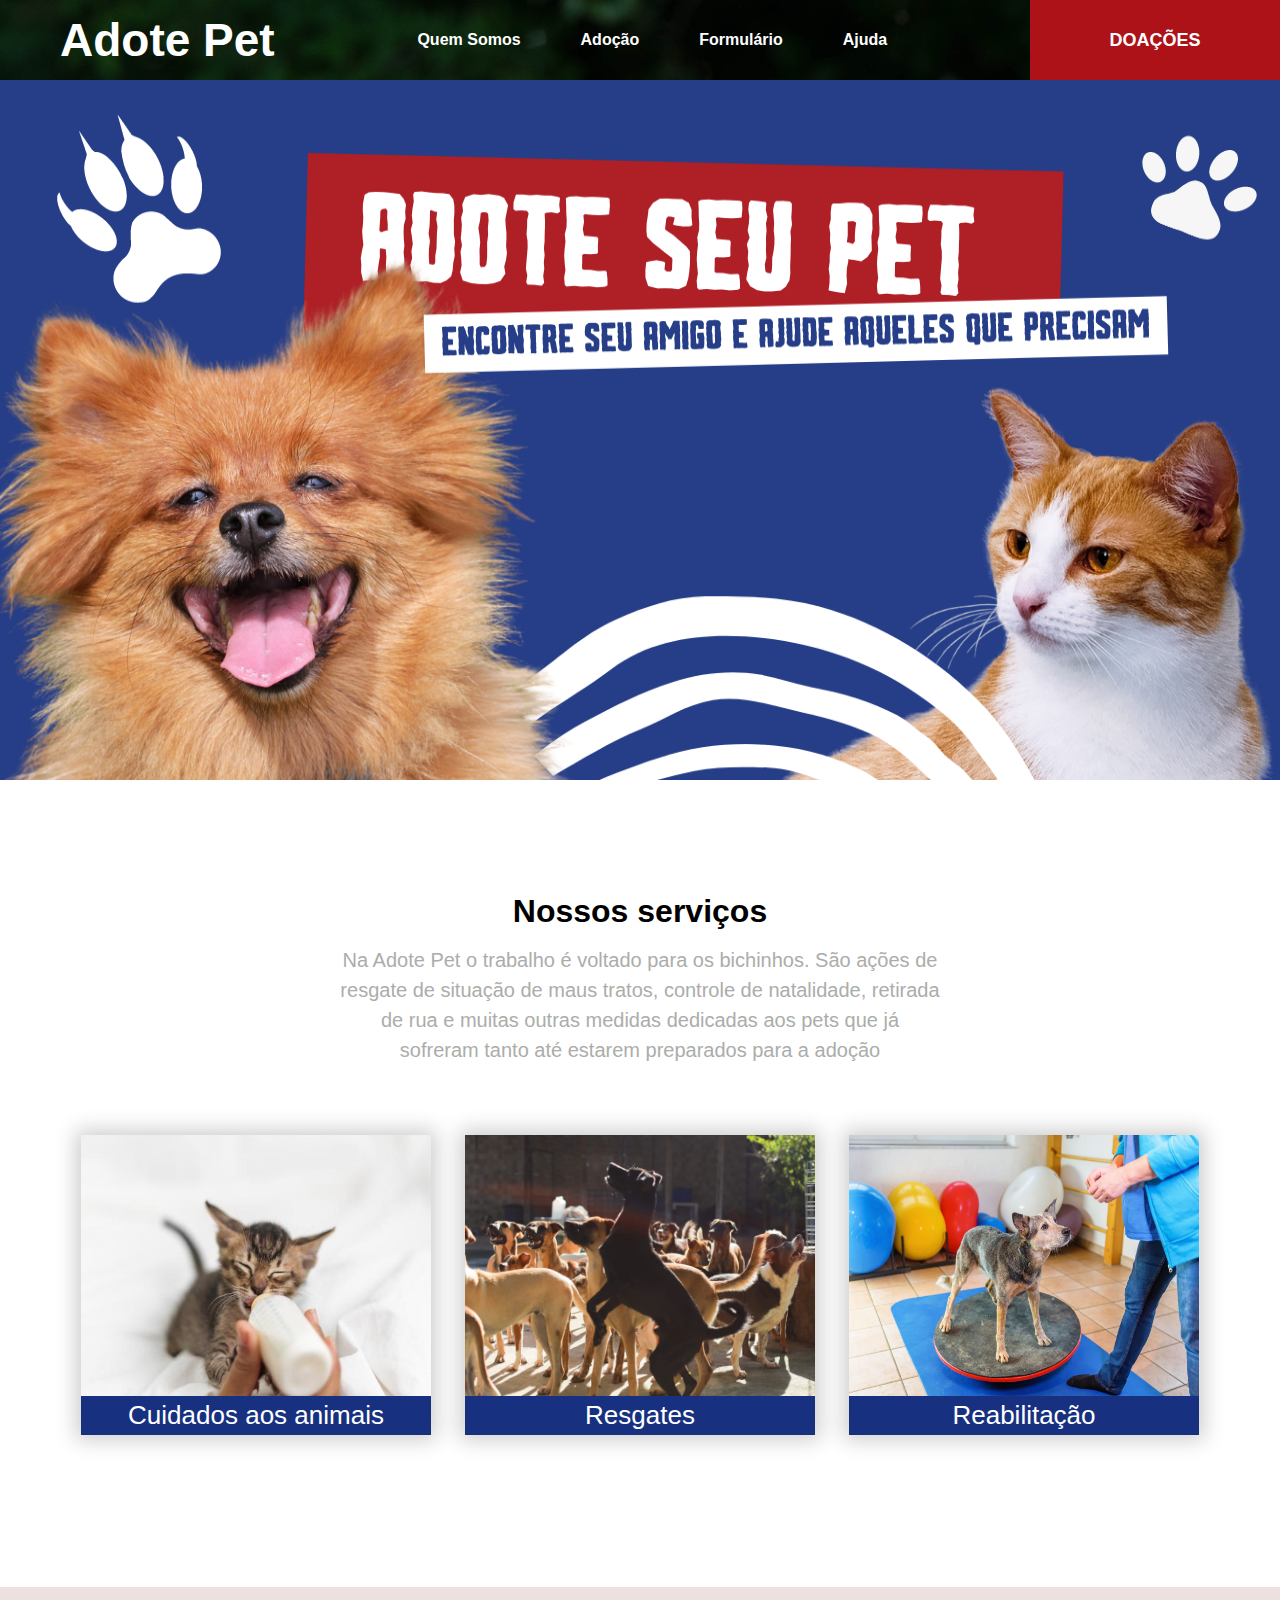
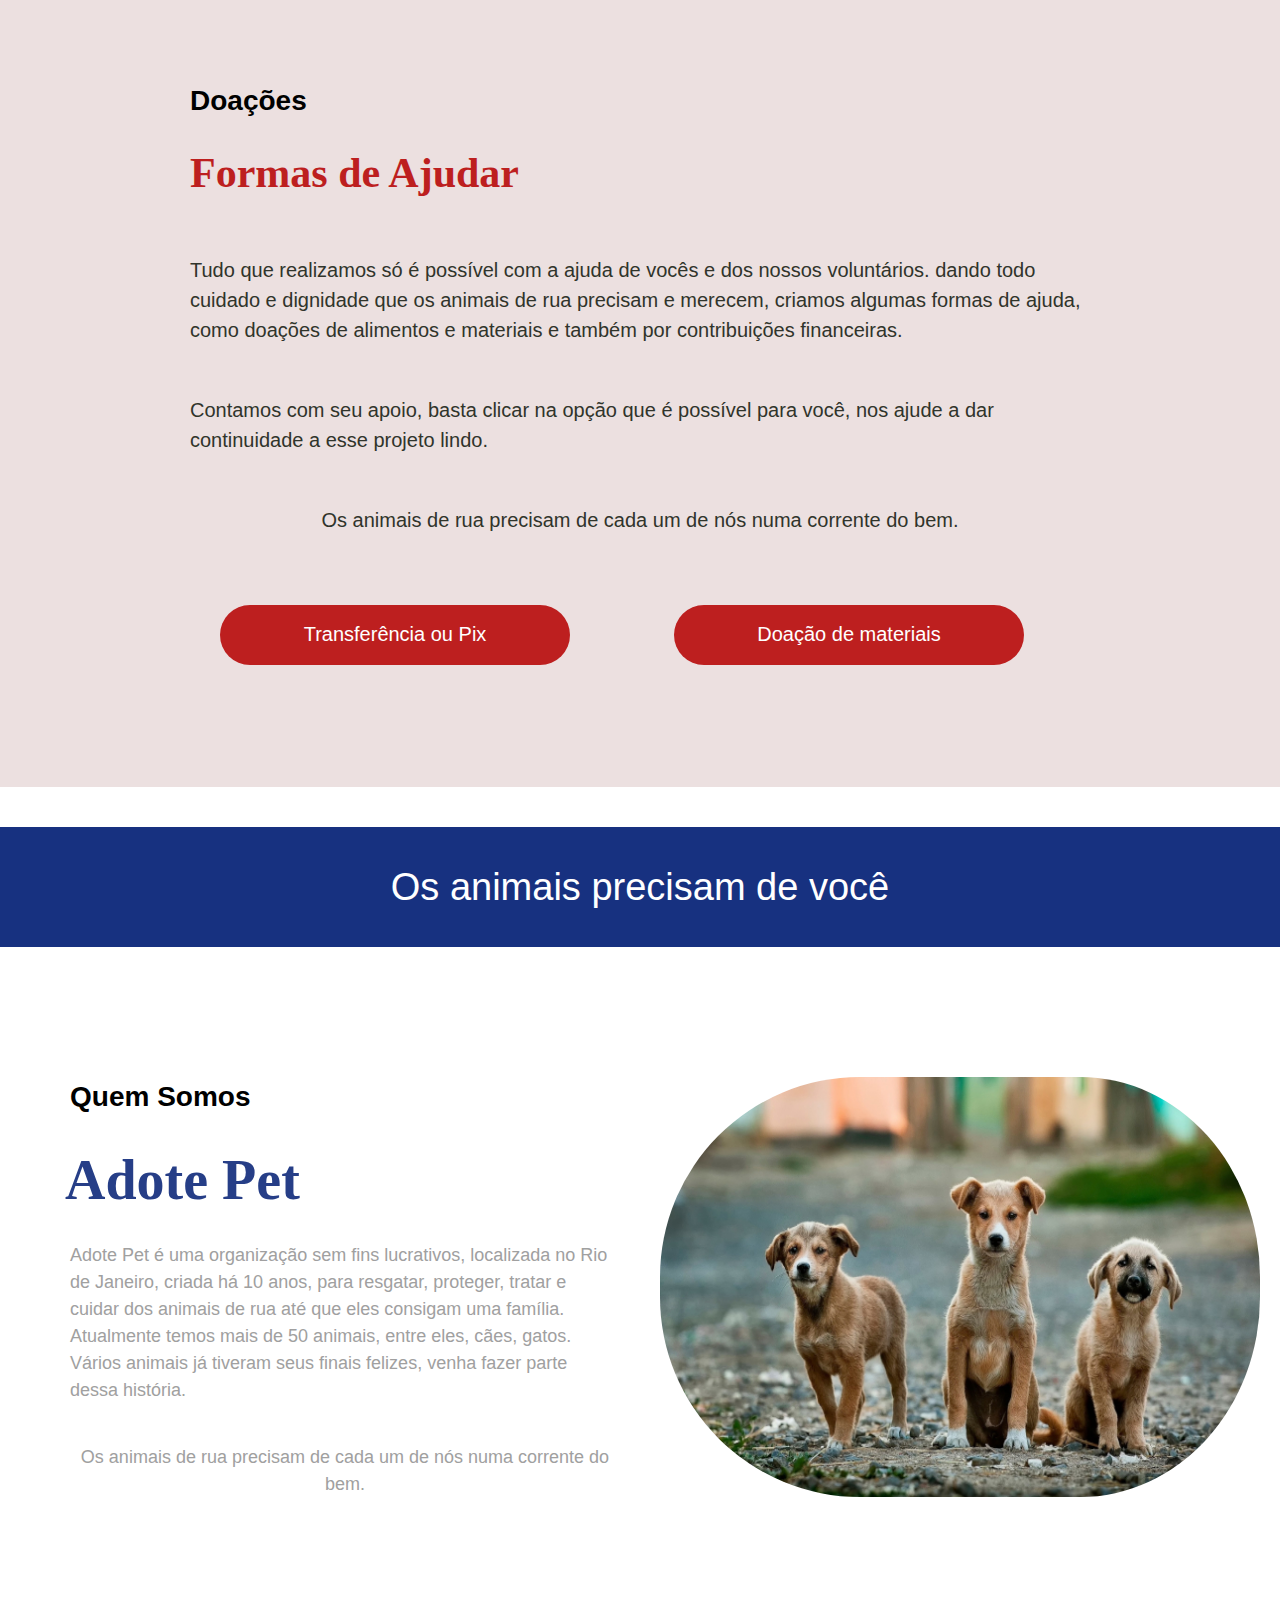
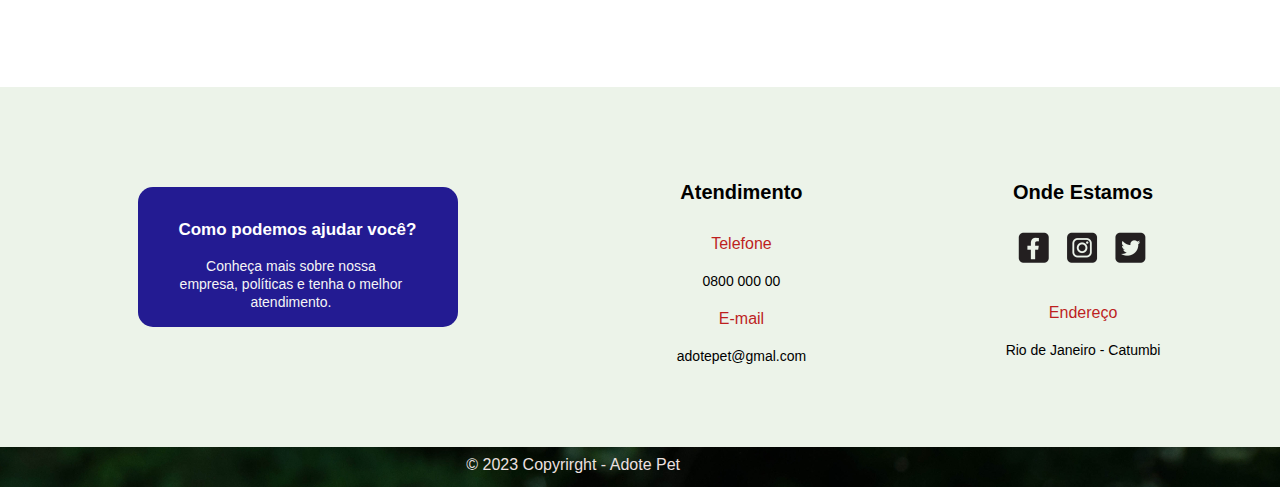
<file: index.html>
<!DOCTYPE html>
<html lang="pt-br">
  <head>
    <meta charset="UTF-8" />
    <meta http-equiv="X-UA-Compatible" content="IE=edge" />
    <meta name="viewport" content="width=device-width, initial-scale=1.0" />
    <link rel="shortcut icon" href="imagens/icon.png" type="image/x-icon" />
    <title>Adote Pet</title>
    <link rel="stylesheet" href="style.css" />
    <link rel="icon" href="imagens/pata.png" type="image/x-icon" />
    <script src="extensao.js"></script>
    <link rel="stylesheet" href="reset.css" />
  </head>

  <body>
    <header class="cabecalho" id="cabecalho">
      <div class="divisaoAncoras" id="divisaoAncoras">
        <a href="index.html"><h1 id="titulo">Adote Pet</h1></a>
        <nav class="ancoras" aria-label="navbar">
          <a href="#quemSomos">Quem Somos</a>
          <a href="adote.html">Adoção</a>
          <a href="formulario.html">Formulário</a>
          <a href="#doacoes">Ajuda</a>
        </nav>
        <a href="#doacoes" class="buttonNav" id="buttonNav">DOAÇÕES</a>
      </div>
      <img
        src="imagens/principal3.png"
        alt="imagem de um cachorro e um gato"
        class="imgCabecalho"
      />
    </header>

    <section class="secaoServicos">
      <h1 class="tituloSecaoServicos">Nossos serviços</h1>
      <p class="fraseServicos">
        Na Adote Pet o trabalho é voltado para os bichinhos. São ações de
        resgate de situação de maus tratos, controle de natalidade, retirada de
        rua e muitas outras medidas dedicadas aos pets que já sofreram tanto até
        estarem preparados para a adoção
      </p>

      <section class="divisaoServicos">
        <div class="servicos">
          <img src="imagens/cuidados.jpg" alt="" />
          <h1 class="servicoTitulo">Cuidados aos animais</h1>
        </div>

        <div class="servicos">
          <img src="imagens/resgates.jpg" alt="" />
          <h1 class="servicoTitulo">Resgates</h1>
        </div>

        <div class="servicos">
          <img src="imagens/reabilitacao.jpg" alt="" />
          <h1 class="servicoTitulo">Reabilitação</h1>
        </div>
      </section>
    </section>

    <section id="doacoes">
      <div class="textosETitulos">
        <h2 class="tituloSessoes">Doações</h2>
        <h1 id="subtituloDoacoes">Formas de Ajudar</h1>

        <div>
          <p class="textoDoacoes">
            Tudo que realizamos só é possível com a ajuda de vocês e dos nossos
            voluntários. dando todo cuidado e dignidade que os animais de rua
            precisam e merecem, criamos algumas formas de ajuda, como doações de
            alimentos e materiais e também por contribuições financeiras.
          </p>

          <p class="textoDoacoes">
            Contamos com seu apoio, basta clicar na opção que é possível para
            você, nos ajude a dar continuidade a esse projeto lindo.
          </p>

          <p class="textoDoacoes" id="textoCentralizado">
            Os animais de rua precisam de cada um de nós numa corrente do bem.
          </p>
        </div>

        <button id="botaoTransferencias" class="botaoDoacao">
          Transferência ou Pix
        </button>
        <button id="botaoMaterias" class="botaoDoacao">
          Doação de materiais
        </button>

        <div id="primeiroPopup" class="popup">
            <div class="textoPopup">
                <h2 class="tituloPopup">Transferência ou Pix</h2>
                
                <div class="divisaoTrasferenciasBanco">
                    <div class="imagensLogoBanco">
                    <img src="imagens/itau.png" alt="logo banco Itaú">
                    <img src="imagens/bradesco.png" alt="logo banco bradesco">
                    </div>
                    <div class="textoTransferencias">
                        <p class="tituloTransferenciasBanco">
                            Doações via conta corrente Adote Pet organização sem fins
                            lucrativos
                        </p>
                        <p>CNPJ 74.566.035/0001-29</p>
                        <p> Banco Itaú(341) AG. 0738 C/C 01212-9</p>
                        <p>Banco Bradesco AG. 0837-0 C/C 69647-1</p>
                    </div>
                </div>

                <div class="divisaoTrasferenciasPix">
                <img src="imagens/pix.png" alt="pix" />
                    <div class="textoTransferencias">
                        <p class="tituloPix">Chave pix</p>
                        <p>pix@adotepet.org.br / 00.002.003/0004-22</p>
                    </div>
                </div>

                <button id="fecharPopupTrasferencia" class="botaoPopup">Fechar</button>
            </div>
        </div>

        <div id="segundoPopup" class="popup">
          <div class="textoPopup">
            <h2 class="tituloPopup">Doação de materiais</h2>
            <div class="divisaoDoacaoMateriais ">
            <p class="tituloDoacaoMaterias">Quer ajudar, mas não sabe o que os animais da Adote Pet precisam? </p>
            <p class="textoDoacaoMateriais">As entregas devem ser feitas na sede da Adote Pet.</p>
            <p><strong class="enderecoNegrito">Endereço</strong> Rio de Janeiro - Catumbi, rua do Chichorro S/N</p>
            </div>
            <img src="imagens/doacoes.jpg" alt="" class="imagemDoacaoMateriais">
            <button id="fecharPopupMateriais" class="botaoPopup">Fechar</button>
          </div>
        </div>

        <script>
          var botaoTransferencias = document.getElementById("botaoTransferencias");
          var primeiroPopup = document.getElementById("primeiroPopup");

          var botaoMaterias = document.getElementById("botaoMaterias");
          var segundoPopup = document.getElementById("segundoPopup");

          var fecharPopupTrasferencia = document.getElementById(
            "fecharPopupTrasferencia"
          );
          var fecharPopupMateriais = document.getElementById(
            "fecharPopupMateriais"
          );

          botaoTransferencias.addEventListener("click", function () {
            primeiroPopup.style.display = "block";
          });

          botaoMaterias.addEventListener("click", function () {
            segundoPopup.style.display = "block";
          });

          fecharPopupTrasferencia.addEventListener("click", function () {
            primeiroPopup.style.display = "none";
          });

          fecharPopupMateriais.addEventListener("click", function () {
            segundoPopup.style.display = "none";
          });
        </script>
      </div>
    </section>

    <div class="faixa">
      <p>Os animais precisam de você</p>
    </div>

    <section id="quemSomos" class="quemSomos">
      <div class="textosQs">
        <h2 class="tituloSessoes">Quem Somos</h2>
        <h1 id="subtituloQs">Adote Pet</h1>
        <p>
          Adote Pet é uma organização sem fins lucrativos, localizada no Rio de
          Janeiro, criada há 10 anos, para resgatar, proteger, tratar e cuidar
          dos animais de rua até que eles consigam uma família. Atualmente temos
          mais de 50 animais, entre eles, cães, gatos. Vários animais já tiveram
          seus finais felizes, venha fazer parte dessa história.
        </p>
        <p class="textoCentralizado">
          Os animais de rua precisam de cada um de nós numa corrente do bem.
        </p>
      </div>
      <img
        src="imagens/cachorros.jpg"
        alt="Cachorros na rua"
        class="imagemQs"
      />
    </section>

    <footer>
      <section class="conteiner">
        <div class="caixaRodape">
          <h5 id="tituloCaixaRodape">Como podemos ajudar você?</h5>
          <p>
            Conheça mais sobre nossa empresa, políticas e tenha o melhor
            atendimento.
          </p>
        </div>

        <div class="divisaoRodape">
          <h5 class="titulosRodape">Atendimento</h5>
          <h6 class="subTitulosRodape">Telefone</h6>
          <p>0800 000 00</p>
          <h6 class="subTitulosRodape">E-mail</h6>
          <p>adotepet@gmal.com</p>
        </div>

        <div class="divisaoRodape">
          <h5 class="titulosRodape">Onde Estamos</h5>
          <nav class="redesSociaisRodape" aria-label="redesSociais">
            <a href="" class="imagemRedeSocial"
              ><img src="imagens/facebook.png" alt="Logo do Facebook"
            /></a>
            <a href="" class="imagemRedeSocial"
              ><img
                src="imagens/instagram.png"
                alt="Logo do Instagram"
                imagemRedeSocial
            /></a>
            <a href="" class="imagemRedeSocial"
              ><img src="imagens/twitter.png" alt="Logo do Twitter"
            /></a>
          </nav>
          <h6 class="subTitulosRodape">Endereço</h6>
          <p>Rio de Janeiro - Catumbi</p>
        </div>
      </section>
      <div class="divisaoImagemRodape">
        <p class="mensagemRodape">© 2023 Copyrirght - Adote Pet</p>
      </div>
    </footer>
  </body>
</html>
</file>
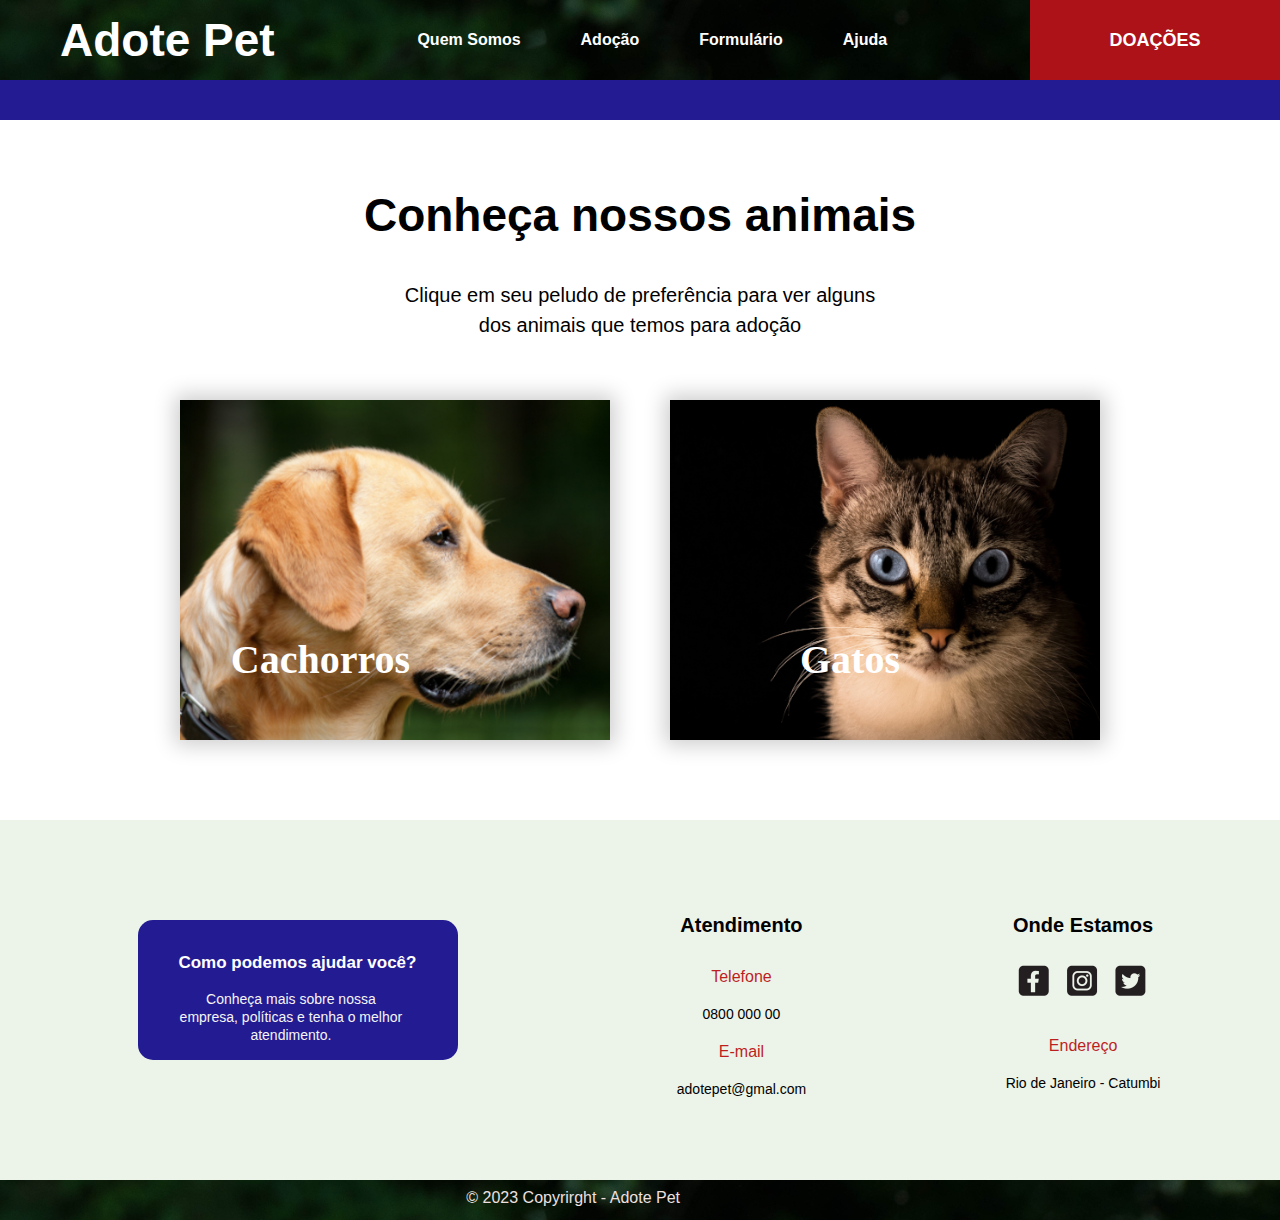
<file: adote.html>
<!DOCTYPE html>
<html lang="en">
<head>
    <meta charset="UTF-8">
    <meta http-equiv="X-UA-Compatible" content="IE=edge">
    <meta name="viewport" content="width=device-width, initial-scale=1.0">
    <title>Adote Pet</title>
    <link rel="stylesheet" href="style.css">
    <link rel="icon" href="imagens/pata.png" type="image/x-icon">
    <link rel="stylesheet" href="reset.css">
</head>
<body>
    <header class="cabecalho" id="cabecalho">
        <div class="divisaoAncoras" id="divisaoAncoras">
            <a href="index.html"><h1 id="titulo">Adote Pet</h1></a>
            <nav class="ancoras" aria-label="navbar">
                <a href="index.html#quemSomos">Quem Somos</a>
                <a href="adote.html">Adoção</a>
                <a href="formulario.html">Formulário</a>
                <a href="index.html#doacoes">Ajuda</a>
            </nav>
            <a href="index.html#doacoes" class="buttonNav" id="buttonNav">DOAÇÕES</a>
        </div>
    </header>

    <div class="faixaPrincipal"></div>

    <section class="textoAdote">
        <h1 class="tituloTextoAdote"> Conheça nossos animais</h1>
        <p>Clique em seu peludo de preferência para ver alguns dos animais
             que temos para adoção</p>
    </section>

    <section class="divisaoAnimaisAdote">
        <a href="cachorros.html" class="blocoImagem">
        <img src="imagens/cachorro.jpg" alt="Cachorro" class="imagemAdote">
        <p>Cachorros</p>
        </a>
        <a href="gatos.html" class="blocoImagem">
        <img src="imagens/gato.jpg" alt="Gato" class="imagemAdote">
        <p>Gatos</p>
        </a>
    </section>


    <footer>
        <section class="conteiner">
        <div class="caixaRodape">
            <h5 id="tituloCaixaRodape">Como podemos ajudar você?</h5>
            <p>Conheça mais sobre nossa empresa, políticas e tenha o melhor atendimento. </p>
        </div>

        <div class="divisaoRodape">
            <h5 class="titulosRodape">Atendimento</h5>
            <h6 class="subTitulosRodape">Telefone</h6>
            <p>0800 000 00</p>
            <h6 class="subTitulosRodape">E-mail</h6>
            <p>adotepet@gmal.com</p>
        </div>

        <div class="divisaoRodape">
            <h5 class="titulosRodape">Onde Estamos</h5>
            <nav class="redesSociaisRodape" aria-label="redesSociais">
                <a href="" class="imagemRedeSocial"><img src="imagens/facebook.png" alt="Logo do Facebook"></a>
                <a href="" class="imagemRedeSocial"><img src="imagens/instagram.png" alt="Logo do Instagram" imagemRedeSocial></a>
                <a href="" class="imagemRedeSocial"><img src="imagens/twitter.png" alt="Logo do Twitter"></a>
            </nav>
            <h6 class="subTitulosRodape">Endereço</h6>
            <p>Rio de Janeiro - Catumbi</p>
        </div>
        </section>
        <div class="divisaoImagemRodape">
            <p class="mensagemRodape">© 2023 Copyrirght - Adote Pet</p>
        </div>
    </footer>


</body>
</html>
</file>
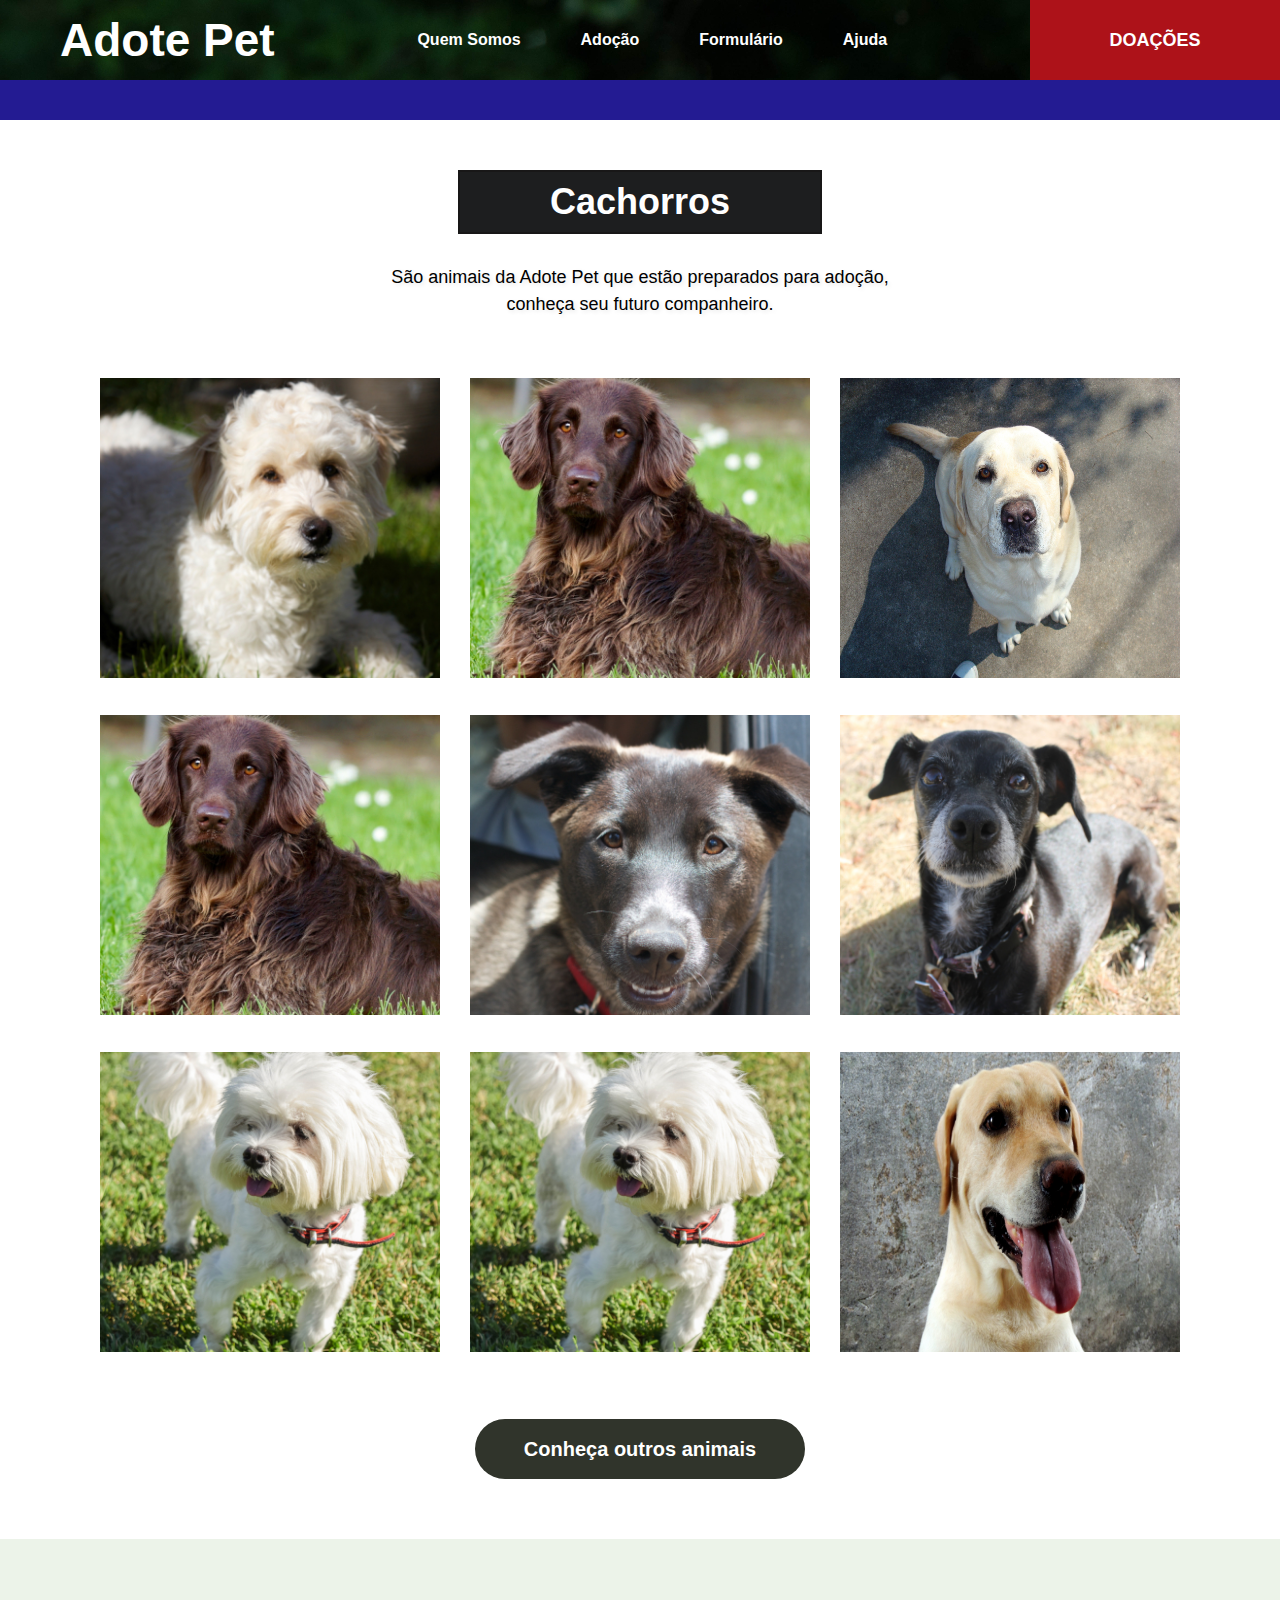
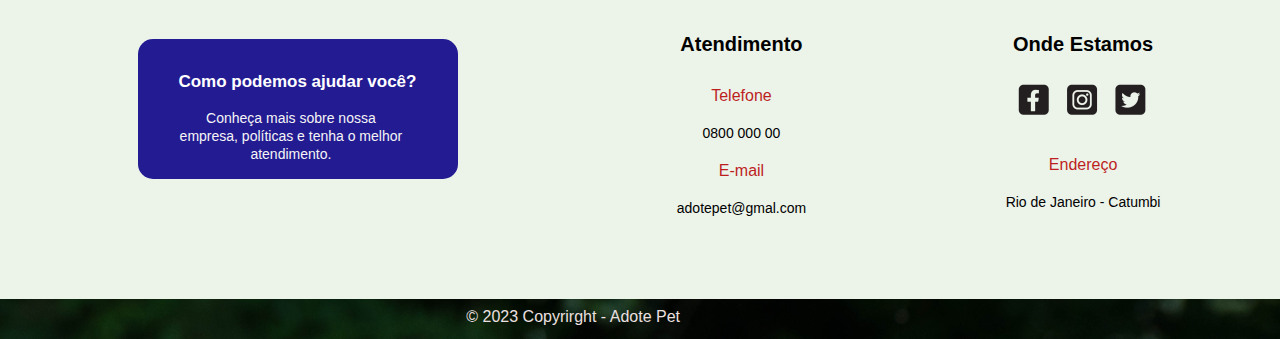
<file: cachorros.html>
<!DOCTYPE html>
<html lang="en">
<head>
    <meta charset="UTF-8">
    <meta http-equiv="X-UA-Compatible" content="IE=edge">
    <meta name="viewport" content="width=device-width, initial-scale=1.0">
    <title>Adote Pet</title>
    <link rel="stylesheet" href="style.css">
    <link rel="icon" href="imagens/pata.png" type="image/x-icon">
    <script src="extensao.js"></script>
    <link rel="stylesheet" href="reset.css">
</head>
<body>
    <header class="cabecalho" id="cabecalho">
        <div class="divisaoAncoras" id="divisaoAncoras">
            <a href="index.html"><h1 id="titulo">Adote Pet</h1></a>
            <nav class="ancoras" aria-label="navegacao">
                <a href="index.html#quemSomos">Quem Somos</a>
                <a href="adote.html">Adoção</a>
                <a href="formulario.html">Formulário</a>
                <a href="index.html#doacoes">Ajuda</a>
            </nav>
            <a href="index.html#doacoes" class="buttonNav" id="buttonNav">DOAÇÕES</a>
        </div>
    </header>

    <div class="faixaPrincipal"></div>

    <section class="sessaoTituloApresentacaoAnimais">
        <div class="divisaoTituloAnimais">
            <p>Cachorros</p>
        </div>
        <div class="divisaoApresentacao">
            <p class="textoApresentacao">São animais da Adote Pet que estão preparados para adoção, conheça seu futuro companheiro.</p>
        </div>    
    </section>
    
    <main class="divisaoAnimais">
        <div class="animal">
            <img src="imagens/cachorro1.jpg" alt="Cachorro" class="imagemAnimal">
            <div class="divisaoTextoEbotao divisaoTextoEbotaoDesativado">
                <div class="texto">
                    <p>Flor</p>
                    <p>2 anos</p>
                    <p>Fêmea</p>
                </div>
                <a href="formulario.html"class="botaoAnimal">Adotar</a>
            </div>
        </div>
        
        <div class="animal" >
            <img src="imagens/cachorro2.jpg" alt="Cachorro" class="imagemAnimal">
            <div class="divisaoTextoEbotao divisaoTextoEbotaoDesativado">
                <div class="texto">
                    <p>Amarelo</p>
                    <p>3 anos</p>
                    <p>Macho</p>
                </div>
                <a href="formulario.html" class="botaoAnimal">Adotar</a>
            </div>
        </div>

        <div class="animal">
            <img src="imagens/cachorro3.jpg" alt="Cachorro" class="imagemAnimal">
            <div class="divisaoTextoEbotao divisaoTextoEbotaoDesativado">
                  <div class="texto">
                        <p>Branquinha</p>
                    <p>1 anos</p>
                    <p>Fêmea</p>
                </div>
                <a href="formulario.html" class="botaoAnimal">Adotar</a>
            </div>
        </div>

        <div class="animal">
            <img src="imagens/cachorro5.jpg" alt="Cachorro" class="imagemAnimal">
            <div class="divisaoTextoEbotao divisaoTextoEbotaoDesativado">
                <div class="texto">
                    <p>Cookie</p>
                    <p>5 anos</p>
                    <p>Fêmea</p>
                </div>
                <a href="formulario.html" class="botaoAnimal">Adotar</a>
            </div>
        </div>

        <div class="animal">
            <img src="imagens/cachorro4.jpg" alt="Cachorro" class="imagemAnimal">
            <div class="divisaoTextoEbotao divisaoTextoEbotaoDesativado">
                <div class="texto">
                    <p>Hulk</p>
                    <p>3 anos</p>
                    <p>Macho</p>
                </div>
                <a href="formulario.html"class="botaoAnimal">Adotar</a>
            </div>
        </div>

        <div class="animal">
            <img src="imagens/cachorro6.jpg" alt="Cachorro" class="imagemAnimal">
            <div class="divisaoTextoEbotao divisaoTextoEbotaoDesativado">
                <div class="texto">
                    <p>Simba</p>
                    <p>4 anos</p>
                    <p>Macho</p>
                </div>
                <a href="formulario.html"class="botaoAnimal">Adotar</a>
            </div>
        </div>

        <div class="animal">
            <img src="imagens/cachorro7.jpg" alt="Cachorro" class="imagemAnimal">
            <div class="divisaoTextoEbotao divisaoTextoEbotaoDesativado">
                <div class="texto">
                    <p>Guerreiro</p>
                    <p>8 anos</p>
                    <p>Macho</p>
                </div>
                <a href="formulario.html"class="botaoAnimal">Adotar</a>
            </div>
        </div>

        <div class="animal">
            <img src="imagens/cachorro8.jpg" alt="Cachorro" class="imagemAnimal">
            <div class="divisaoTextoEbotao divisaoTextoEbotaoDesativado">
                <div class="texto">
                    <p>Cocada</p>
                    <p>1 anos</p>
                    <p>Fêmea</p>
                </div>
                <a href="formulario.html"class="botaoAnimal">Adotar</a>
            </div>
        </div>

        <div class="animal">
            <img src="imagens/cachorro9.jpg" alt="Cachorro" class="imagemAnimal">
            <div class="divisaoTextoEbotao divisaoTextoEbotaoDesativado">
                <div class="texto">
                    <p>Sol</p>
                    <p>3 anos</p>
                    <p>Fêmea</p>
                </div>
                <a href="formulario.html"class="botaoAnimal">Adotar</a>
            </div>
        </div>
    </main>

    <nav class="divisaoBotaoOutrosAnimais"aria-label="botao">
        <a href="adote.html">
            <button class="botaoOutrosAnimais">Conheça outros animais</button>
        </a>
    </nav>

    <footer>
        <section class="conteiner">
        <div class="caixaRodape">
            <h5 id="tituloCaixaRodape">Como podemos ajudar você?</h5>
            <p>Conheça mais sobre nossa empresa, políticas e tenha o melhor atendimento. </p>
        </div>

        <div class="divisaoRodape">
            <h5 class="titulosRodape">Atendimento</h5>
            <h6 class="subTitulosRodape">Telefone</h6>
            <p>0800 000 00</p>
            <h6 class="subTitulosRodape">E-mail</h6>
            <p>adotepet@gmal.com</p>
        </div>

        <div class="divisaoRodape">
            <h5 class="titulosRodape">Onde Estamos</h5>
            <nav class="redesSociaisRodape" aria-label="redesSociais">
                <a href="" class="imagemRedeSocial"><img src="imagens/facebook.png" alt="Logo do Facebook"></a>
                <a href="" class="imagemRedeSocial"><img src="imagens/instagram.png" alt="Logo do Instagram"></a>
                <a href="" class="imagemRedeSocial"><img src="imagens/twitter.png" alt="Logo do Twitter"></a>
            </nav>
            <h6 class="subTitulosRodape">Endereço</h6>
            <p>Rio de Janeiro - Catumbi</p>
        </div>
        </section>
        <div class="divisaoImagemRodape">
            <p class="mensagemRodape">© 2023 Copyrirght - Adote Pet</p>
        </div>
    </footer>

</body>
</html>
</file>
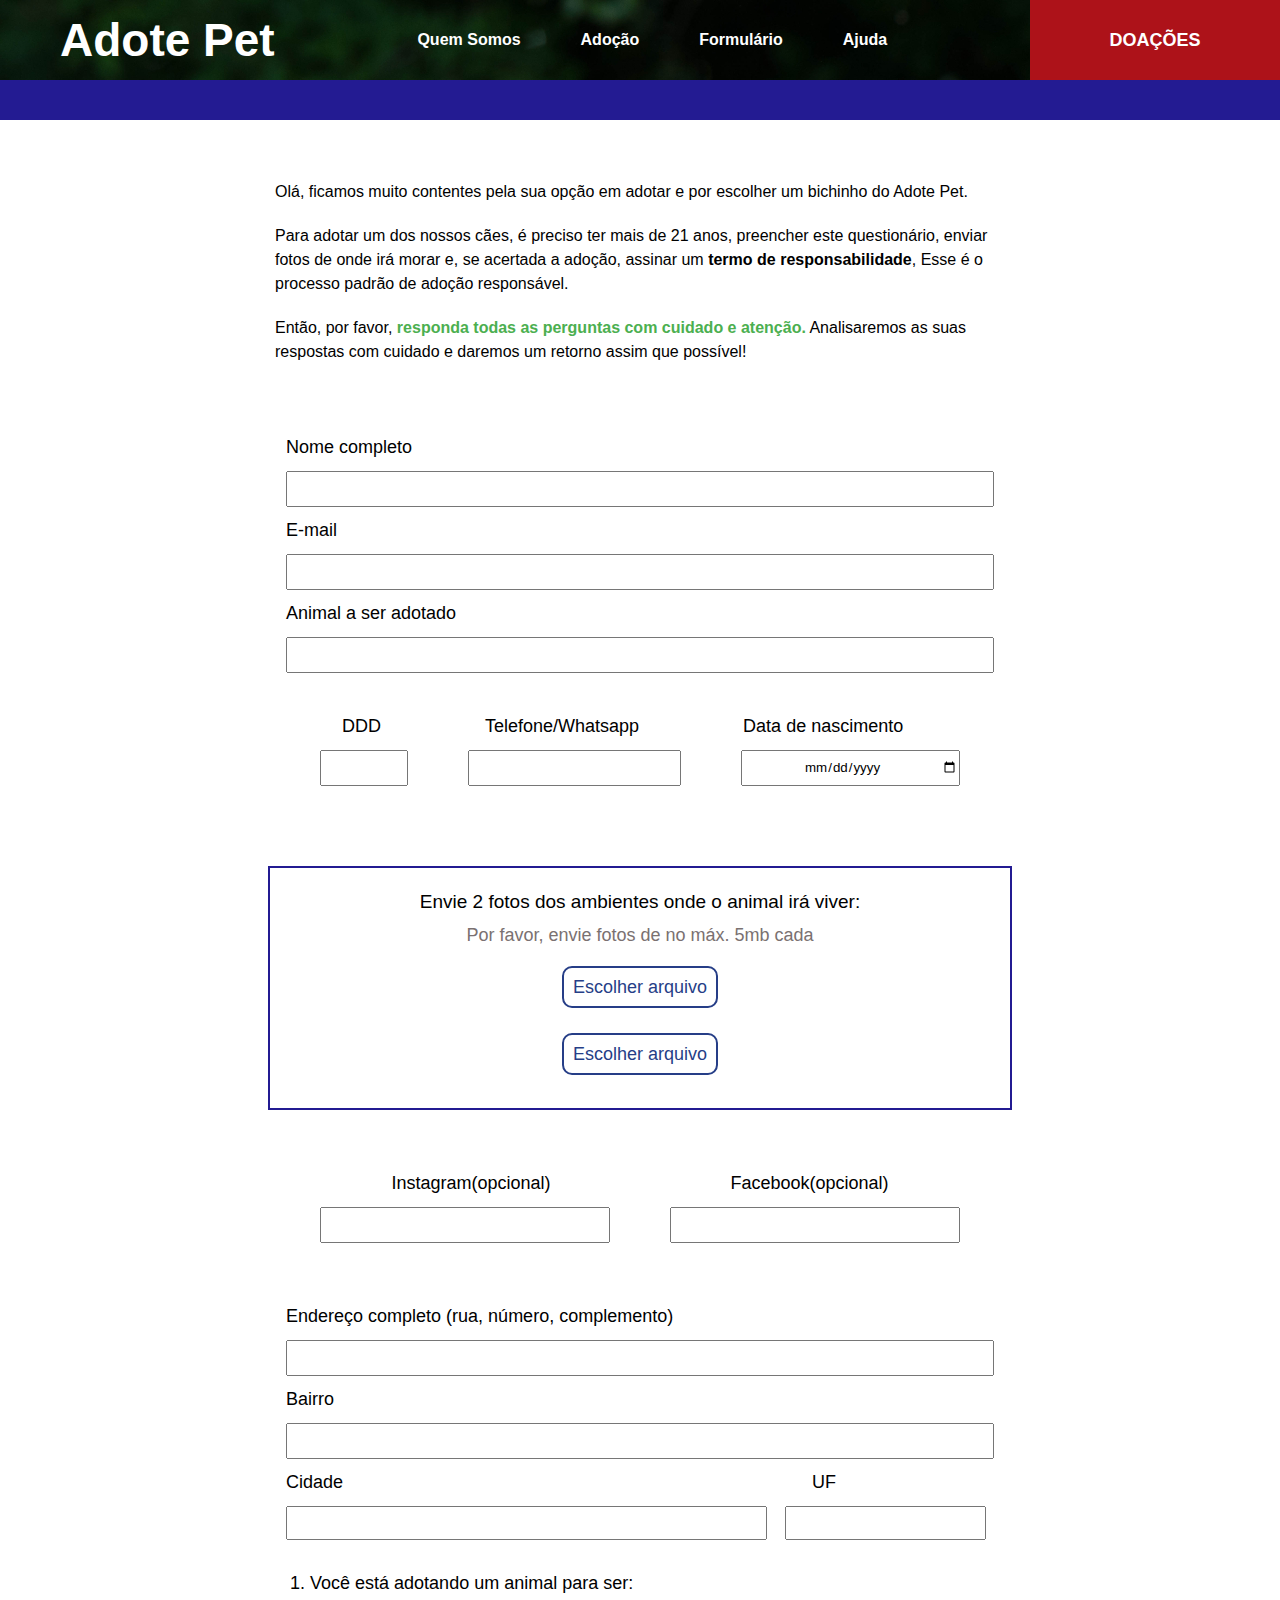
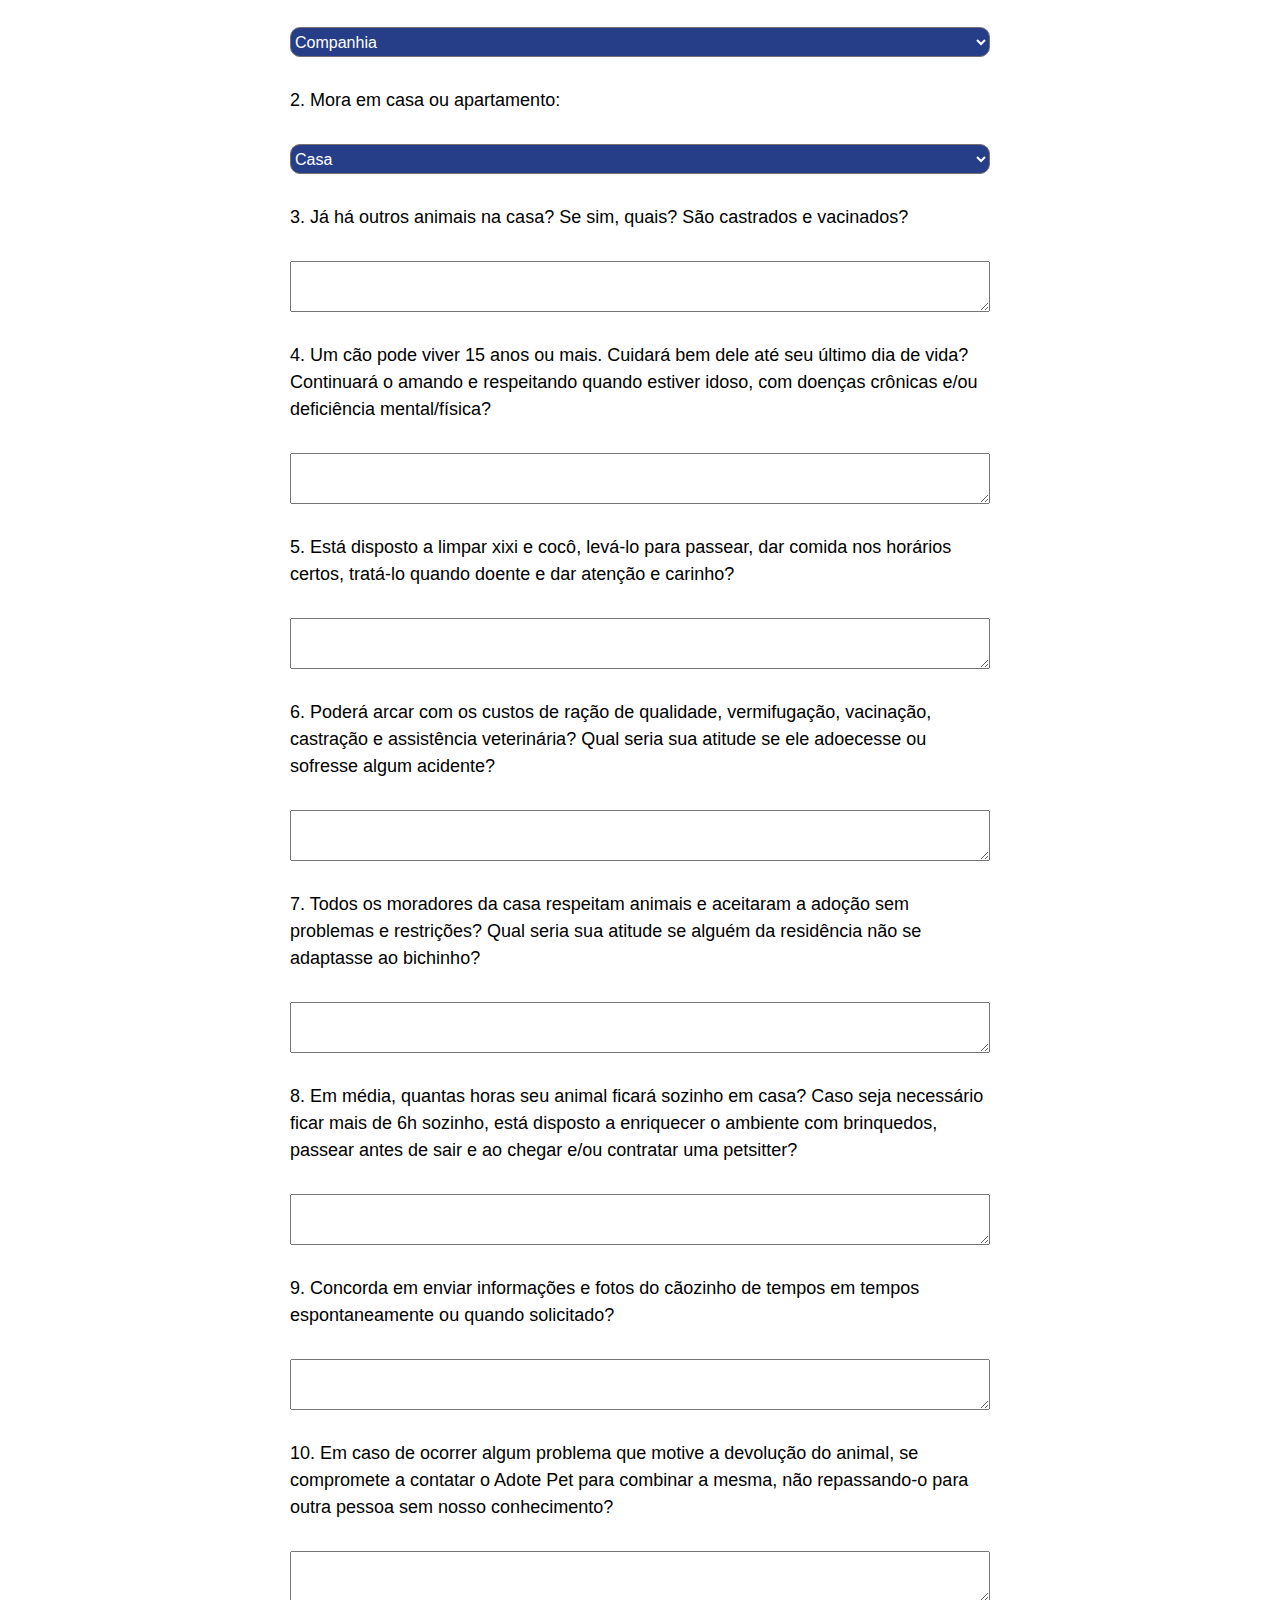
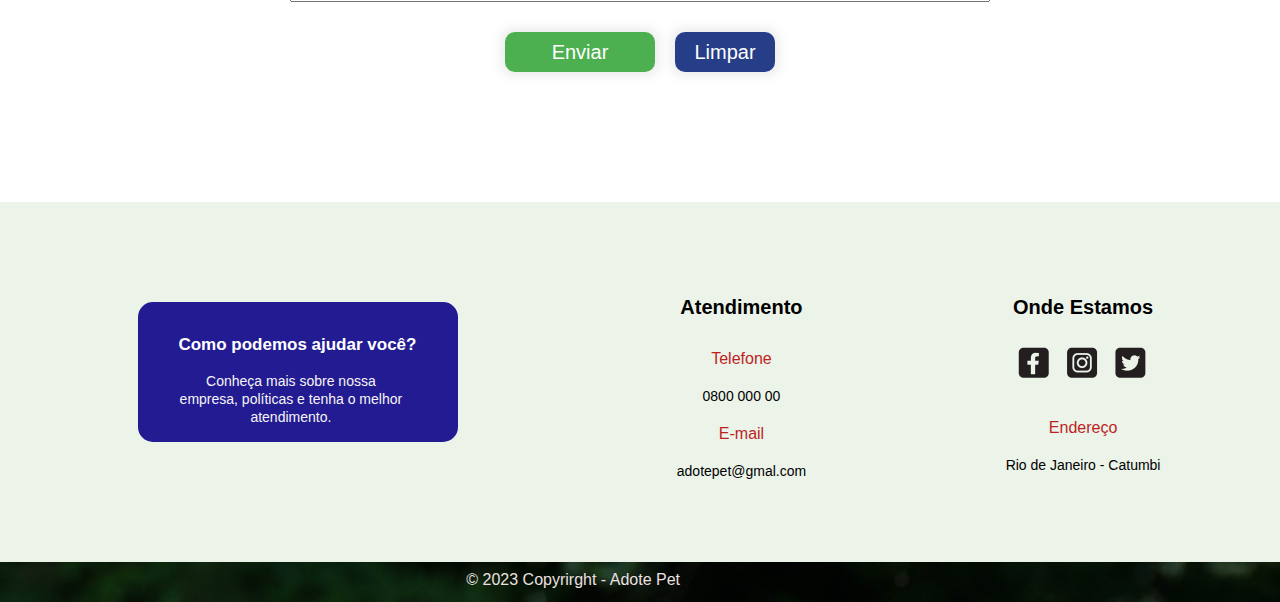
<file: formulario.html>
<!DOCTYPE html>
<html lang="pt-br">
<head>
    <meta charset="UTF-8">
    <meta http-equiv="X-UA-Compatible" content="IE=edge">
    <meta name="viewport" content="width=device-width, initial-scale=1.0">
    <title>Cadastro</title>
    <link rel="stylesheet" href="style.css">
    <link rel="icon" href="imagens/pata.png" type="image/x-icon">
    <script src="extensao.js"></script>
    <link rel="stylesheet" href="reset.css">
</head>
<body>
    <header class="cabecalho">
        <div class="divisaoAncoras">
            <a href="index.html"><h1 id="titulo">Adote Pet</h1></a>
            <nav class="ancoras" aria-label="navbar">
                <a href="index.html#quemSomos">Quem Somos</a>
                <a href="adote.html">Adoção</a>
                <a href="formulario.html">Formulário</a>
                <a href="index.html#doacoes">Ajuda</a>
            </nav>
            <a href="index.html#doacoes" class="buttonNav" id="buttonNav">DOAÇÕES</a>
        </div>
    </header>

    <div class="faixaPrincipal"></div>

    <section class="divisaoFormulario">
       <p class="textoFormulario">Olá, ficamos muito contentes pela sua opção em adotar e por escolher um bichinho do Adote Pet.</p>
       <p class="textoFormulario">Para adotar um dos nossos cães, é preciso ter mais de 21 anos, preencher este questionário,
         enviar fotos de onde irá morar e, se acertada a adoção, assinar um <strong>termo de responsabilidade</strong>,
          Esse é o processo padrão de adoção responsável.</p>
       <p class="textoFormulario">Então, por favor, <strong class="strongTexto">responda todas as perguntas com cuidado e atenção.</strong> Analisaremos as suas
         respostas com cuidado e daremos um retorno assim que possível!</p>
    
         <form action="POST" class="formulario" enctype="multipart/form-data">
            <div class="formularioPrimeiraDivisao">
                <label for="nomeCompleto">Nome completo</label>
                <input type="text" id="nomeCompleto" required>

                <label for="email">E-mail</label>
                <input type="email" id="email" required>

                <label for="nomeAnimal">Animal a ser adotado</label>
                <input type="text" id="nomeAnimal" required>
            </div>

            <div class="formularioSegundaDivisao">
                <div class="divisaoSegundaDivisao">
                    <label for="ddd">DDD</label>
                    <label for="telefone">Telefone/Whatsapp</label>
                    <label for="nascimento">Data de nascimento</label>
                </div>
                <div class="divisaoSegundaDivisao">
                    <input type="number" id="ddd" required> 
                    <input type="tel" id="telefone" required>
                    <input type="date" id="nascimento" required>
                </div>
            </div>

            <div class="CaixaArquivo">
                <label for="file" id="labelCaixaArquivo">Envie 2 fotos dos ambientes onde o animal irá viver:</label>
                <p class="ParagrafoCaixaArquivo">Por favor, envie fotos de no máx. 5mb cada</p>
                <div class="botaoCaixaArquivo">
                    <input type="file" id="arquivo" required>
                    <label for="arquivo" class="botaoLabelCaixaArquivo">Escolher arquivo</label>
                </div>
                <div class="botaoCaixaArquivo">
                    <input type="file" id="arquivo" required>
                    <label for="arquivo" class="botaoLabelCaixaArquivo">Escolher arquivo</label>
                </div>
            </div>

            <div class="redesSociaisFormulario">
                <div class="redesSociaisLabels">
                    <label for="instagram">Instagram(opcional)</label>
                    <label for="facebook">Facebook(opcional)</label>
                </div>
                <div class="redesSociaisInputs">
                    <input type="text" id="instagram" >
                    <input type="text" id="facebook" >
                </div>
            </div>

            <div class="endereco">
                <label for="endereco" class="labelEndereco">Endereço completo (rua, número, complemento) </label>
                <input type="text" id="endereco" class="inputEndereco" required>

                <label for="bairro" class="labelEndereco">Bairro</label >
                <input type="text" id="bairro" class="inputEndereco" required>
                
                <div class="enderecoCidadeEUf">
                    <div class="divisaoEnderecoCidadeEUfLabel">
                        <label for="cidade">Cidade</label>
                        <label for="uf" id="ufLabel">UF</label>
                    </div>
                    
                    <div class="divisaoEnderecoCidadeEUfInput">
                        <input type="text" id="cidade" required>
                        <input type="text" id="uf" required>
                    </div>
                </div>
            </div>

            <div class="divisaoPerguntas">
            <label for="pergunta1" class="labelPerguntas">1. Você está adotando um animal para ser:</label>
            <select name="" id="pergunta1" class="selectFormulario">
                <option>Companhia</option>
                <option>Guarda</option>
                <option>Outro</option>
            </select>
            </div>

            <div class="divisaoPerguntas">
            <label for="pergunta2" class="labelPerguntas">2. Mora em casa ou apartamento:</label>
            <select name="" id="pergunta2" class="selectFormulario">
                <option>Casa</option>
                <option>Apartamento</option>
                <option>Outro</option>
            </select>
            </div>

            <div class="caixaDeTextoFormulario">
                <label for="caixaDeTexto1" class="labelPerguntas">3. Já há outros animais na casa? Se sim, quais? São castrados e vacinados?</label>
                <textarea name="" id="caixaDeTexto1" rows="3" required></textarea>

                <label for="caixaDeTexto2" class="labelPerguntas">4. Um cão pode viver 15 anos ou mais. Cuidará bem dele até seu último dia de vida?
                    Continuará o amando e respeitando quando estiver idoso, com doenças crônicas e/ou deficiência mental/física?</label>
                <textarea name="" id="caixaDeTexto2" rows="3" required></textarea>

                <label for="caixaDeTexto3" class="labelPerguntas">5. Está disposto a limpar xixi e cocô, levá-lo para passear, dar comida nos horários
                     certos, tratá-lo quando doente e dar atenção e carinho?</label>
                <textarea name="" id="caixaDeTexto3" rows="3" required></textarea>


                <label for="caixaDeTexto4" class="labelPerguntas">6. Poderá arcar com os custos de ração de qualidade, vermifugação, vacinação, castração
                     e assistência veterinária? Qual seria sua atitude se ele adoecesse ou sofresse algum acidente?</label>
                <textarea name="" id="caixaDeTexto4" rows="3" required></textarea>


                <label for="caixaDeTexto5" class="labelPerguntas">7. Todos os moradores da casa respeitam animais e aceitaram a adoção sem problemas e
                     restrições? Qual seria sua atitude se alguém da residência não se adaptasse ao bichinho?</label>
               <textarea name="" id="caixaDeTexto3" rows="3" required></textarea>

               
               <label for="caixaDeTexto6" class="labelPerguntas">8. Em média, quantas horas seu animal ficará sozinho em casa? Caso seja necessário
                 ficar mais de 6h sozinho, está disposto a enriquecer o ambiente com brinquedos, passear antes de sair e ao chegar e/ou contratar uma petsitter?</label>
                <textarea name="" id="caixaDeTexto3" rows="3" required></textarea>

                
                <label for="caixaDeTexto7" class="labelPerguntas">9. Concorda em enviar informações e fotos do cãozinho de tempos em tempos espontaneamente
                     ou quando solicitado?</label>
               <textarea name="" id="caixaDeTexto3" rows="3" required></textarea>

               <label for="caixaDeTexto7" class="labelPerguntas">10. Em caso de ocorrer algum problema que motive a devolução do animal, se compromete a contatar
                 o Adote Pet para combinar a mesma, não repassando-o para outra pessoa sem nosso conhecimento?</label>
              <textarea name="" id="caixaDeTexto3" rows="3" required></textarea>
            </div>
            <div class="botoes">
                <input type="Submit" value="Enviar" class="botaoFormulario">
                <input type="reset" value="Limpar" class="botaoFormulario" id="reset">
            </div>
        </form>
    </section>

    
    <footer>
        <section class="conteiner">
        <div class="caixaRodape">
            <h5 id="tituloCaixaRodape">Como podemos ajudar você?</h5>
            <p>Conheça mais sobre nossa empresa, políticas e tenha o melhor atendimento. </p>
        </div>

        <div class="divisaoRodape">
            <h5 class="titulosRodape">Atendimento</h5>
            <h6 class="subTitulosRodape">Telefone</h6>
            <p>0800 000 00</p>
            <h6 class="subTitulosRodape">E-mail</h6>
            <p>adotepet@gmal.com</p>
        </div>

        <div class="divisaoRodape">
            <h5 class="titulosRodape">Onde Estamos</h5>
            <nav class="redesSociaisRodape" aria-label="redesSociais">
                <a href="" class="imagemRedeSocial"><img src="imagens/facebook.png" alt="Logo do Facebook"></a>
                <a href="" class="imagemRedeSocial"><img src="imagens/instagram.png" alt="Logo do Instagram" imagemRedeSocial></a>
                <a href="" class="imagemRedeSocial"><img src="imagens/twitter.png" alt="Logo do Twitter"></a>
            </nav>
            <h6 class="subTitulosRodape">Endereço</h6>
            <p>Rio de Janeiro - Catumbi</p>
        </div>
        </section>
        <div class="divisaoImagemRodape">
            <p class="mensagemRodape">© 2023 Copyrirght - Adote Pet</p>
        </div>
    </footer>
</body>
</html>
</file>
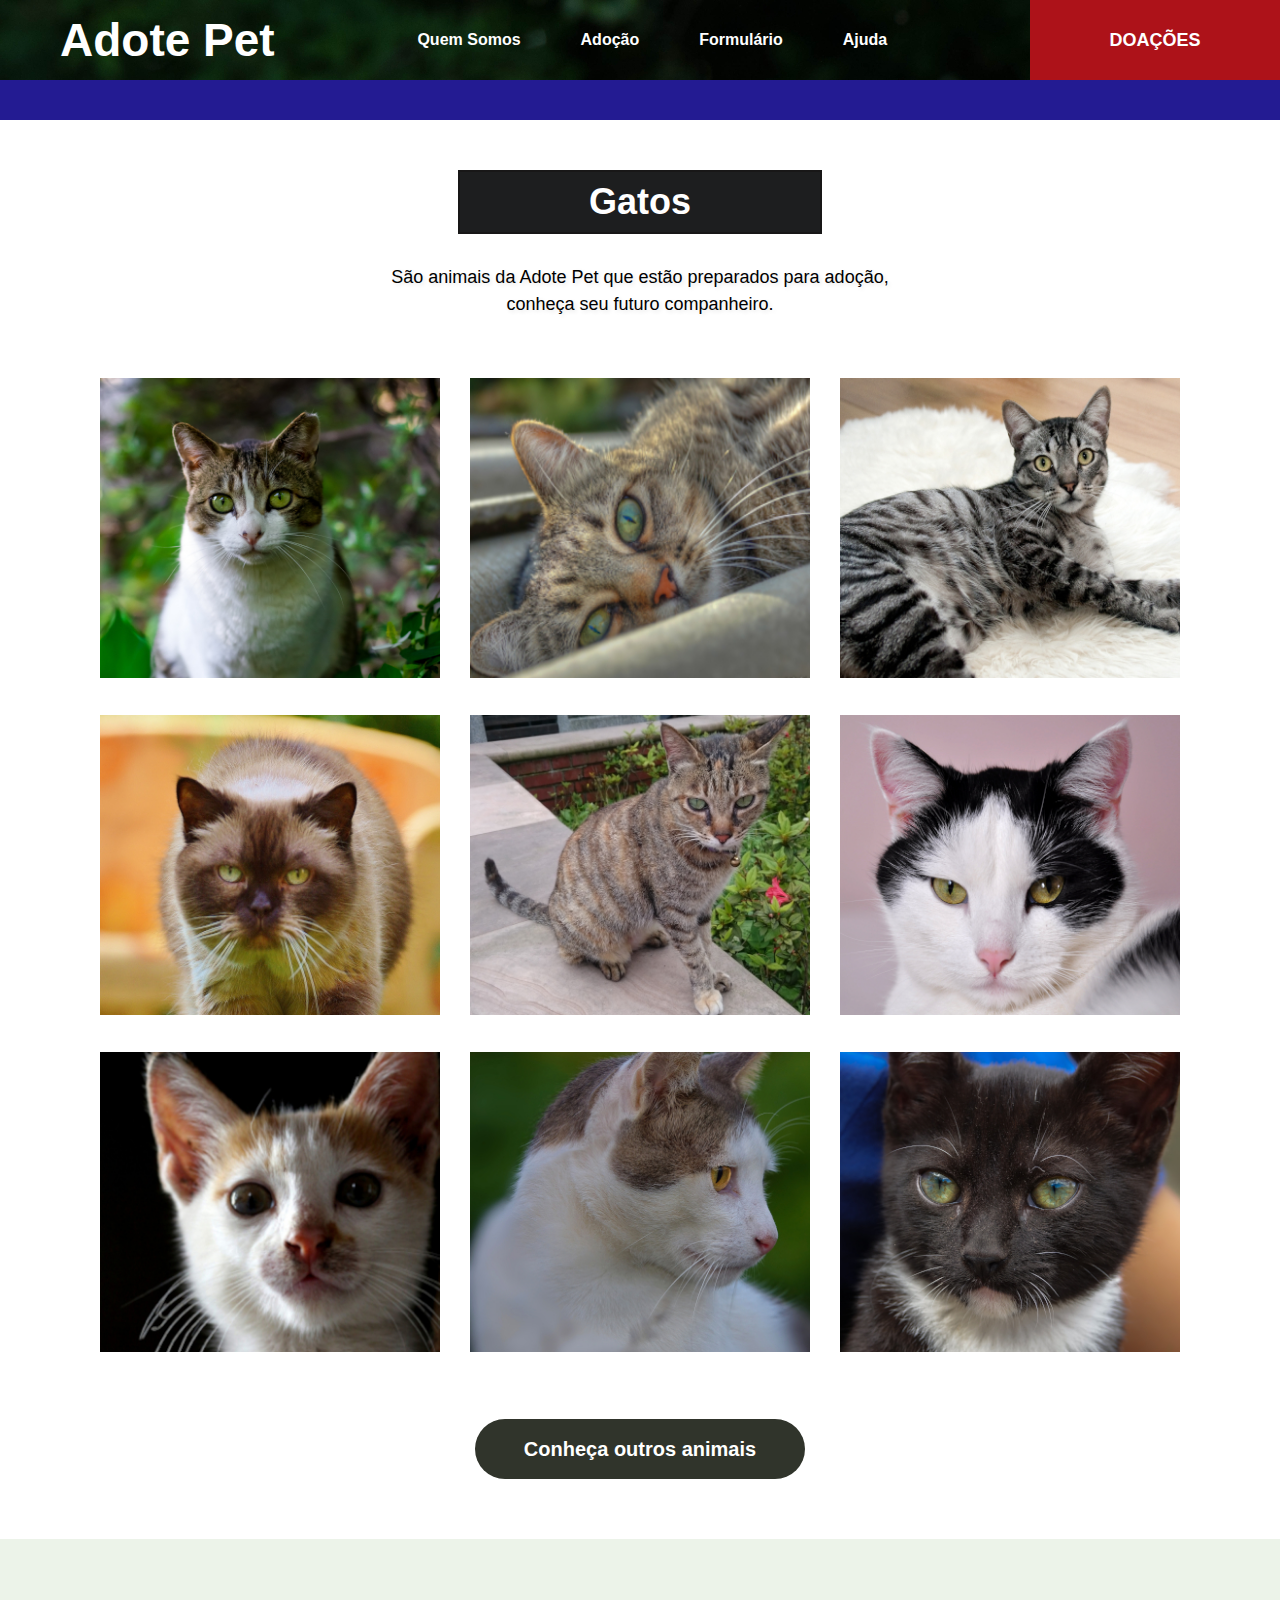
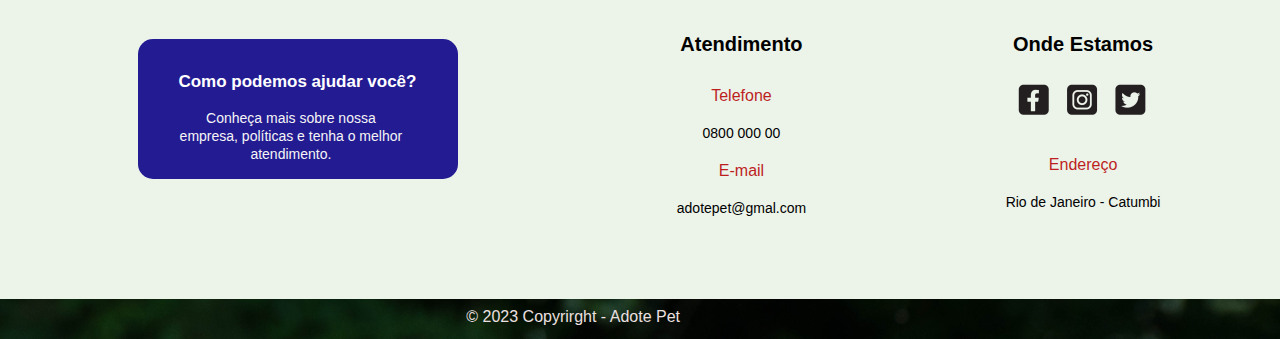
<file: gatos.html>
<!DOCTYPE html>
<html lang="en">
<head>
    <meta charset="UTF-8">
    <meta http-equiv="X-UA-Compatible" content="IE=edge">
    <meta name="viewport" content="width=device-width, initial-scale=1.0">
    <title>Adote Pet</title>
    <link rel="stylesheet" href="style.css">
    <script src="extensao.js"></script>
    <link rel="stylesheet" href="reset.css">
    <link rel="icon" href="imagens/pata.png" type="image/x-icon">
</head>
<body>
    <header class="cabecalho" id="cabecalho">
        <div class="divisaoAncoras" id="divisaoAncoras">
            <a href="index.html"><h1 id="titulo">Adote Pet</h1></a>
            <nav class="ancoras" aria-label="navbar">
                <a href="index.html#quemSomos">Quem Somos</a>
                <a href="adote.html">Adoção</a>
                <a href="formulario.html">Formulário</a>
                <a href="index.html#doacoes">Ajuda</a>
            </nav>
            <a href="index.html#doacoes" class="buttonNav" id="buttonNav">DOAÇÕES</a>
        </div>
    </header>

    <div class="faixaPrincipal"></div>
    
   
    <section class="sessaoTituloApresentacaoAnimais">
        <div class="divisaoTituloAnimais">
            <p>Gatos</p>
        </div>
        <div class="divisaoApresentacao">
            <p class="textoApresentacao">São animais da Adote Pet que estão preparados para adoção, conheça seu futuro companheiro.</p>
        </div>    
    </section>
    

    <main class="divisaoAnimais">
        <div class="animal">
            <img src="imagens/gato1.jpg" alt="gato" class="imagemAnimal">
            <div class="divisaoTextoEbotao">
                <div class="texto">
                    <p>Flor</p>
                    <p>2 anos</p>
                    <p>Fêmea</p>
                </div>
                <a href="formulario.html"class="botaoAnimal">Adotar</a>
            </div>
        </div>
        
        <div class="animal" >
            <img src="imagens/gato2.jpg" alt="gato" class="imagemAnimal">
            <div class="divisaoTextoEbotao">
                <div class="texto">
                    <p>Amarelo</p>
                    <p>3 anos</p>
                    <p>Macho</p>
                </div>
                <a href="formulario.html" class="botaoAnimal">Adotar</a>
            </div>
        </div>

        <div class="animal">
            <img src="imagens/gato3.jpg" alt="gato" class="imagemAnimal">
            <div class="divisaoTextoEbotao">
                  <div class="texto">
                        <p>Branquinha</p>
                    <p>1 anos</p>
                    <p>Fêmea</p>
                </div>
                <a href="formulario.html" class="botaoAnimal">Adotar</a>
            </div>
        </div>

        <div class="animal">
            <img src="imagens/gato5.jpg" alt="gato" class="imagemAnimal">
            <div class="divisaoTextoEbotao">
                <div class="texto">
                    <p>Cookie</p>
                    <p>5 anos</p>
                    <p>Fêmea</p>
                </div>
                <a href="formulario.html" class="botaoAnimal">Adotar</a>
            </div>
        </div>

        <div class="animal">
            <img src="imagens/gato4.jpg" alt="gato" class="imagemAnimal">
            <div class="divisaoTextoEbotao">
                <div class="texto">
                    <p>Hulk</p>
                    <p>3 anos</p>
                    <p>Macho</p>
                </div>
                <a href="formulario.html"class="botaoAnimal">Adotar</a>
            </div>
        </div>

        <div class="animal">
            <img src="imagens/gato6.jpg" alt="gato" class="imagemAnimal">
            <div class="divisaoTextoEbotao">
                <div class="texto">
                    <p>Simba</p>
                    <p>4 anos</p>
                    <p>Macho</p>
                </div>
                <a href="formulario.html"class="botaoAnimal">Adotar</a>
            </div>
        </div>

        <div class="animal">
            <img src="imagens/gato7.jpg" alt="gato" class="imagemAnimal">
            <div class="divisaoTextoEbotao">
                <div class="texto">
                    <p>Guerreiro</p>
                    <p>8 anos</p>
                    <p>Macho</p>
                </div>
                <a href="formulario.html"class="botaoAnimal">Adotar</a>
            </div>
        </div>

        <div class="animal">
            <img src="imagens/gato8.jpg" alt="gato" class="imagemAnimal">
            <div class="divisaoTextoEbotao">
                <div class="texto">
                    <p>Cocada</p>
                    <p>1 anos</p>
                    <p>Fêmea</p>
                </div>
                <a href="formulario.html"class="botaoAnimal">Adotar</a>
            </div>
        </div>

        <div class="animal">
            <img src="imagens/gato9.jpg" alt="gato" class="imagemAnimal">
            <div class="divisaoTextoEbotao">
                <div class="texto">
                    <p>Sol</p>
                    <p>3 anos</p>
                    <p>Fêmea</p>
                </div>
                <a href="formulario.html"class="botaoAnimal">Adotar</a>
            </div>
        </div>
    </main>

    <nav class="divisaoBotaoOutrosAnimais"aria-label="botao">
        <a href="adote.html">
            <button class="botaoOutrosAnimais">Conheça outros animais</button>
        </a>
    </nav>

    <footer>
        <section class="conteiner">
        <div class="caixaRodape">
            <h5 id="tituloCaixaRodape">Como podemos ajudar você?</h5>
            <p>Conheça mais sobre nossa empresa, políticas e tenha o melhor atendimento. </p>
        </div>

        <div class="divisaoRodape">
            <h5 class="titulosRodape">Atendimento</h5>
            <h6 class="subTitulosRodape">Telefone</h6>
            <p>0800 000 00</p>
            <h6 class="subTitulosRodape">E-mail</h6>
            <p>adotepet@gmal.com</p>
        </div>

        <div class="divisaoRodape">
            <h5 class="titulosRodape">Onde Estamos</h5>
            <nav class="redesSociaisRodape" aria-label="redesSociais">
                <a href="" class="imagemRedeSocial"><img src="imagens/facebook.png" alt="Logo do Facebook"></a>
                <a href="" class="imagemRedeSocial"><img src="imagens/instagram.png" alt="Logo do Instagram" imagemRedeSocial></a>
                <a href="" class="imagemRedeSocial"><img src="imagens/twitter.png" alt="Logo do Twitter"></a>
            </nav>
            <h6 class="subTitulosRodape">Endereço</h6>
            <p>Rio de Janeiro - Catumbi</p>
        </div>
        </section>
        <div class="divisaoImagemRodape">
            <p class="mensagemRodape">© 2023 Copyrirght - Adote Pet</p>
        </div>
    </footer>

</body>
</html>
</file>
<file: style.css>
html {
  scroll-behavior: smooth;
}

/* Cabeçalho*/
.imgCabecalho {
  width: 100%;
  height: 700px;
}

.divisaoAncoras {
  display: flex;
  justify-content: space-between;
  align-items: center;
  background: #30342b;
  background-image: url(imagens/nav.jpg);
  width: 100%;
  height: 80px;
}

.ancoras {
  display: flex;
  gap: 30px;
  list-style: none;
}

.ancoras a {
  color: #ffffff;
  font-weight: 550;
  padding: 15px;
  font-size: 16px;
  font-family: "Roboto", sans-serif;
}

.ancoras a:hover {
  transform: scale(1.1);
}

.buttonNav {
  background: #ad1219;
  width: 250px;
  color: #ffffff;
  font-weight: 550;
  height: 80px;
  font-size: 18px;
  font-family: "Roboto", sans-serif;
  display: flex;
  justify-content: center;
  align-items: center;
}

.buttonNav:hover {
  background: #ee1d27;
  transition: background 1s;
}

#titulo {
  color: #ffffff;
  font-size: 46px;
  font-weight: 550;
  padding-left: 60px;
  font-family: "Roboto", sans-serif;
}

/* DivisaoServicos */

.tituloSecaoServicos {
  font-size: 32px;
  color: #000000;
  font-weight: 550;
  font-family: "Roboto", sans-serif;
  padding-bottom: 10px;
}

.fraseServicos {
  font-size: 20px;
  color: #abadaa;
  font-family: "Quicksand", sans-serif;
  text-align: center;
  width: 600px;
  padding-bottom: 20px;
}

.secaoServicos {
  display: flex;
  flex-direction: column;
  align-items: center;
  width: 100%;
  padding-top: 100px;
  padding-bottom: 100px;
  height: 600px;
}

.servicos:hover {
  transform: scale(1.1);
}

.divisaoServicos {
  display: flex;
  justify-content: space-around;
  width: 90%;
  padding-top: 50px;
  padding-bottom: 100px;
}

.servicos {
  width: 350px;
  height: 300px;
  display: flex;
  flex-direction: column;
  background-color: #fff;
  box-shadow: 0px 0px 20px 5px rgba(0, 0, 0, 0.2);
}

.servicoTitulo {
  background: #173180;
  color: #ffffff;
  font-size: 26px;
  text-align: center;
  font-family: "Quicksand", sans-serif;
}

.servicos img {
  width: 350px;
  height: 300px;
}

/* Faixa  com texto*/

.faixa {
  background: #173180;
  height: 120px;
  width: 100%;
  display: flex;
  align-items: center;
  justify-content: center;
  margin: 40px 0px;
}

.faixa p {
  text-align: center;
  font-size: 38px;
  color: #ffffff;
  padding: 36px;
  font-family: "Roboto", sans-serif;
}

/* Sessão de doação */
#doacoes {
  background: #ece0e0;
  height: 750px;
  width: 100%;
  padding-bottom: 50px;
  display: flex;
  align-items: center;
  justify-content: center;
  animation: surgimento 3s ease-in-out;
}

/* Titulo das H2 das sessoes da página principal */
.tituloSessoes {
  font-size: 28px;
  font-weight: 800;
  padding: 20px;
  color: #000000;
  font-family: "Franklin Gothic Medium", "Arial Narrow", Arial, sans-serif;
}

#subtituloDoacoes {
  font-size: 42px;
  color: #bd1f1f;
  font-weight: 600;
  padding: 0px 20px 30px 20px;
}

.textoDoacoes {
  width: 900px;
  font-size: 20px;
  padding: 20px 20px 30px 20px;
  font-family: "Quicksand", sans-serif;
  color: #30342b;
}

#textoCentralizado {
  text-align: center;
}

.botaoDoacao {
  background: #bd1f1f;
  color: #ffffff;
  border-radius: 40px;
  font-size: 20px;
  width: 350px;
  height: 60px;
  margin: 40px 50px 0px 50px;
  font-family: "Franklin Gothic Medium", "Arial Narrow", Arial, sans-serif;
  cursor: pointer;
}

.botaoDoacao:hover {
  border: #ad1219;
  color: #ad1219;
  background: #f1b8b8;
}

/* Popup e seus textos */
.popup {
  display: none;
  position: fixed;
  top: 50%;
  left: 50%;
  transform: translate(-50%, -50%);
  width: 630px;
  height: 550px;
  padding: 20px;
  background-color: #ffffff;
  border: 1px solid #ccc;
}

.textoPopup {
    display: flex;
    flex-direction: column;
    justify-content: space-between;
    align-items: center;
    height: 100%;
}

.tituloPopup {
    font-size: 20px;
    font-family: "Roboto", sans-serif;
    color: #000000;
    font-weight: 800;
}

.tituloTransferenciasBanco {
    color: #bd1f1f;
    font-weight: 550;
    font-size: 17px;
}

.divisaoTrasferenciasBanco {
    background: #ece0e0;
    width: 100%;
    font-family: "Quicksand", sans-serif;
    height: 250px;
    display: flex;
    flex-direction: column;
    align-items: center;
    justify-content: center;
    gap: 15px;
}

.imagensLogoBanco {
    display: flex;
    justify-content: center;
    gap: 15px;
}

.divisaoTrasferenciasPix {
    display: flex;
    background: #ece0e0;
    width: 100%;
    font-family: "Quicksand", sans-serif;
    height: 150px;
    align-items: center;
    justify-content: center;
    gap: 40px;
}

.tituloPix {
    color: #bd1f1f;
    font-weight: 550;
    font-size: 20px;

}

.textoTransferencias {
    display: flex;
    flex-direction: column;
    gap: 10px;
    align-items: center;
    text-align: center;
    font-size: 14px;
}

.divisaoDoacaoMateriais {
    display: flex;
    flex-direction: column;
    background: #ece0e0;
    width: 100%;
    font-family: "Quicksand", sans-serif;
    height: 150px;
    align-items: center;
    justify-content: center;
}



.tituloDoacaoMaterias {
    text-align: center;
    font-size: 18px;
    color: #bd1f1f;
    font-weight: 550;
}

.textoDoacaoMateriais {
    text-align: center;
    font-size: 16px;
    padding-top: 10px;
}

.enderecoNegrito {
    color: #ad1219;
}

.listaDosMateriais {
    display: flex;
    flex-direction: row;
    gap: 15px;
    text-align: center;
    justify-content: center;
    padding-top: 30px;
    font-family: "Roboto", sans-serif; 
}



.botaoPopup {
    height: 30px;
    background: #bd1f1f;
    color: #ffffff;
    width: 200px;
    border-radius: 10px;
    font-family: "Franklin Gothic Medium", "Arial Narrow", Arial, sans-serif;
}

/* Quem somos */
#quemSomos {
  display: flex;
  align-items: center;
  justify-content: space-between;
  padding-bottom: 100px;
  background: #ffffff;
  width: 100%;
  height: 600px;
  animation: surgimento 3s ease-in-out;
}

@keyframes surgimento {
  0% {
    opacity: 0;
    transform: scale(1);
  }
  100% {
    opacity: 1;
    transform: scale(1);
  }
}

.textosQs {
  color: #a0a0a0;
  width: 280px;
  font-size: 18px;
  line-height: 1.5;
  padding-right: 20px;
  padding-left: 50px;
}

.imagemQs {
  border-radius: 200px;
  height: 420px;
  width: 600px;
  padding-right: 20px;
}

#subtituloQs {
  color: #263e87;
  font-size: 56px;
  font-weight: 600;
  margin: 0 0 0 15px;
}

.textosQs p {
  padding: 20px;
  width: 550px;
  font-family: "Quicksand", sans-serif;
}

.textoCentralizado {
  text-align: center;
}

/* Rodapé */
footer {
  height: 380px;
  background: #ecf3e9;
  width: 100%;
  position: relative;
}

.conteiner {
  display: flex;
  justify-content: space-evenly;
  justify-items: center;
}

/* Caixa azul do rodapé */
.caixaRodape {
  background: #231b92;
  height: 140px;
  width: 320px;
  border-radius: 15px;
  position: relative;
  margin: 100px;
  cursor: pointer;
}

.caixaRodape:hover {
  transform: scale();
  transition: 2s;
}

#tituloCaixaRodape {
  font-size: 17px;
  color: #ffffff;
  font-weight: 550;
  position: absolute;
  top: 10px;
  left: 40px;
  padding: 20px 0px 20px 0px;
  text-align: center;
  font-family: "Quicksand", sans-serif;
}

.caixaRodape p {
  color: #f5f5f5;
  font-size: 14px;
  width: 225px;
  position: absolute;
  top: 50px;
  left: 40px;
  padding: 20px 0px 20px 0px;
  text-align: center;
  line-height: 18px;
  font-family: "Quicksand", sans-serif;
}

/* dividindo os blocos do rodapé em coluna */
.divisaoRodape {
  display: flex;
  flex-direction: column;
  margin: 80px;
}

.titulosRodape {
  color: #000000;
  font-size: 20px;
  font-weight: 550;
  padding: 10px 0px;
  text-align: center;
  font-family: "Franklin Gothic Medium", "Arial Narrow", Arial, sans-serif;
}

.subTitulosRodape {
  color: #bd1f1f;
  font-size: 16px;
  padding: 15px 0px;
  text-align: center;
  font-family: "Franklin Gothic Medium", "Arial Narrow", Arial, sans-serif;
}

.divisaoRodape p {
  text-align: center;
  font-size: 14px;
  font-family: "Quicksand", sans-serif;
}

.redesSociaisRodape {
  display: inline-block;
  padding: 10px;
}

.imagemRedeSocial {
  cursor: pointer;
}

.imagemRodape {
  position: absolute;
  bottom: 0;
  width: 100%;
}

.divisaoImagemRodape {
  background-image: url(imagens/nav.jpg);
  height: 40px;
  position: relative;
}

.mensagemRodape {
  position: absolute;
  bottom: 10px;
  right: 600px;
  color: #ece0e0;
  font-family: "Quicksand", sans-serif;
}

.textoAdote {
  display: flex;
  flex-direction: column;
  justify-content: center;
  height: 280px;
  align-items: center;
}

.tituloTextoAdote {
  font-size: 46px;
  padding-bottom: 30px;
  font-family: "Roboto", sans-serif;
  font-weight: 550;
}

.textoAdote p {
  font-size: 20px;
  width: 500px;
  line-height: 1.5;
  text-align: center;
  font-family: "Quicksand", sans-serif;
}

.divisaoAnimaisAdote {
  display: flex;
  height: 400px;
  justify-content: center;
  padding-bottom: 20px;
  gap: 60px;
}

.imagemAdote {
  width: 430px;
  height: 340px;
  box-shadow: 0px 0px 20px 5px rgba(0, 0, 0, 0.2);
}

.imagemAdote:hover {
  transform: scale(1.1);
}

.blocoImagem {
  position: relative;
}

.blocoImagem p {
  position: absolute;
  top: 230px;
  right: 200px;
  font-size: 40px;
  color: #ffffff;
  font-weight: 550;
}

/* Página dos Animais gatos/cachorros */
.faixaPrincipal {
  font-size: 30px;
  height: 40px;
  display: flex;
  justify-content: center;
  align-items: center;
  color: #ffffff;
  background: #231b92;
  font-family: "Poppins", sans-serif;
}

.sessaoTituloApresentacaoAnimais {
    display: flex; 
    flex-direction: column;
    align-items: center;
    justify-content: space-between;
}

.divisaoApresentacao {
    font-size: 18px;
    font-family: "Poppins", sans-serif;
    width: 40%;
    text-align: center;
}

.divisaoTituloAnimais {
  width: 360px;
  height: 60px;
  font-size: 36px;
  display: flex;
  align-items: center;
  justify-content: center;
  font-weight: 550;
  margin: 50px 0px 30px 0px;
  font-family: "Quicksand", sans-serif;
  background: #1d1e1f;
  color: #ffffff;
  border: #181717 2px solid;

}

.textoApresentacao {
    text-shadow: 2px 2px 4px rgba(0, 0, 0, 0.1);
}

.divisaoAnimais {
  display: flex;
  flex-wrap: wrap;
  justify-content: center;
  align-items: center;
  gap: 30px;
  padding-top: 60px ;
}

.imagemAnimal {
  height: 300px;
  width: 340px;
}

.divisaoBotaoOutrosAnimais {
  text-align: center;
  padding: 60px;
}

.botaoOutrosAnimais {
  color: #ffffff;
  background: #30342b;
  font-size: 20px;
  width: 330px;
  height: 60px;
  border-radius: 30px;
  font-weight: 550;
  font-family: "Roboto", sans-serif;
  cursor: pointer;
}

.botaoOutrosAnimais:hover {
  color: #1d1e1f;
  border: 2px solid #30342b;
  background: #ffffff;
}

/* formulário */
.divisaoFormulario {
  display: flex;
  flex-direction: column;
  justify-content: center;
  align-items: center;
  padding: 50px 0px;
}

.textoFormulario {
  width: 730px;
  font-size: 16px;
  line-height: 1.5;
  font-family: "Poppins", sans-serif;
  padding: 10px;
}

.strongTexto {
  color: #4caf50;
}

.formulario {
  display: flex;
  flex-direction: column;
  justify-content: center;
  align-items: center;
  padding: 50px 0px;
}

.formularioPrimeiraDivisao {
  display: flex;
  flex-direction: column;
}

.formularioPrimeiraDivisao label {
  font-size: 18px;
  font-family: "Poppins", sans-serif;
  padding: 10px 0px;
}

.formularioPrimeiraDivisao input {
  height: 30px;
  width: 700px;
}

.formularioSegundaDivisao {
  display: flex;
  flex-direction: column;
  padding: 30px 0px;
  padding-bottom: 80px;
}

.divisaoSegundaDivisao {
  display: flex;
  flex-direction: row;
  justify-content: flex-start;
  width: 700px;
}

.divisaoSegundaDivisao label {
  font-size: 18px;
  font-family: "Poppins", sans-serif;
  padding: 10px 52px;
}

.divisaoSegundaDivisao input {
  margin: 0px 30px;
}

.CaixaArquivo {
  display: flex;
  flex-direction: column;
  align-items: center;
  border: #231b92 2px solid;
  width: 700px;
  height: 200px;
  padding: 20px;
}

#ddd {
  width: 80px;
  height: 30px;
}

#telefone {
  width: 250px;
  height: 30px;
}

#nascimento {
  width: 260px;
  height: 32px;
  font-family: "Poppins", sans-serif;
  text-align: center    ;
}

.ParagrafoCaixaArquivo {
  font-size: 18px;
  line-height: 1.5;
  font-family: "Poppins", sans-serif;
  padding: 5px;
  color: #7a7171;
}

.botaoCaixaArquivo {
  position: relative;
  padding: 20px;
}

#arquivo {
  position: absolute;
  left: -9999px;
}

.botaoLabelCaixaArquivo {
  font-size: 18px;
  font-family: "Poppins", sans-serif;
  color: #263e87;
  border: #263e87 2px solid;
  padding: 9px;
  border-radius: 10px;
}

.botaoLabelCaixaArquivo:hover {
  color: #ffffff;
  border: #263e87 2px solid;
  background: #263e87;
}

#labelCaixaArquivo {
  font-size: 19px;
  font-family: "Poppins", sans-serif;
}

.redesSociaisFormulario {
  margin: 50px 0px;
}

.redesSociaisFormulario div {
  display: flex;
  flex-direction: row;
  justify-content: center;
  align-items: center;
  width: 700px;
}

.redesSociaisLabels label {
  font-size: 18px;
  font-family: "Poppins", sans-serif;
  padding: 10px 90px;
}

.redesSociaisInputs input {
  width: 300px;
  height: 30px;
  margin: 0px 30px;
}

.endereco {
  display: flex;
  flex-direction: column;
  align-items: start;
}

.labelEndereco {
  font-size: 18px;
  font-family: "Poppins", sans-serif;
  padding: 10px 0px;
}

.inputEndereco {
  width: 700px;
  height: 30px;
}

.enderecoCidadeEUf {
  display: flex;
  flex-direction: column;
  justify-content: center;
  align-items: center;
  width: 700px;
}

.divisaoEnderecoCidadeEUfInput {
  display: flex;
  width: 700px;
  justify-content: space-between;
}

.divisaoEnderecoCidadeEUfLabel {
  display: flex;
  width: 700px;
  justify-content: space-between;
}

#ufLabel {
  padding-right: 150px;
}

.divisaoEnderecoCidadeEUfInput input {
  height: 30px;
}

#cidade {
  padding: 0px 150px;
}
#uf {
  padding: 0px 10px;
}

.divisaoEnderecoCidadeEUfLabel label {
  font-size: 18px;
  font-family: "Poppins", sans-serif;
  padding: 10px 0px;
}

.selectFormulario {
  border: #7a7171 1px solid;
  background: #263e87;
  color: #ffffff;
  height: 30px;
  border-radius: 10px;
  font-size: 16px;
  font-family: "Poppins", sans-serif;
}

.divisaoPerguntas {
  width: 700px;
  display: flex;
  flex-direction: column;
}

.labelPerguntas {
  font-size: 18px;
  font-family: "Poppins", sans-serif;
  padding: 30px 0px;
}

.caixaDeTextoFormulario {
  width: 700px;
  display: flex;
  flex-direction: column;
}

.caixaDeTextoFormulario textarea {
  columns: 93;
  resize: vertical;
}

.botoes {
  display: flex;
  gap: 20px;
  padding: 30px;
}

.botaoFormulario {
  background: #4caf50;
  width: 150px;
  height: 40px;
  font-size: 20px;
  color: #ffffff;
  border: #4caf50 2px solid;
  border-radius: 10px;
  box-shadow: 0px 0px 10px 5px rgba(95, 93, 93, 0.1);
}

#reset {
  background: #263e87;
  border: #263e87 2px solid;
  border-radius: 10px;
  width: 100px;
}

/* pseudoElemento Hover */

/* Pagina link dos animais cachorros/gatos */
.animal {
  position: relative;
  display: inline-block;
}

.animal:hover .divisaoTextoEbotao {
  opacity: 1;
}

.divisaoTextoEbotao {
  position: absolute;
  bottom: 5px;
  height: 120px;
  background-color: rgba(7, 7, 7, 0.5);
  color: #ffffff;
  width: 100%;
  font-size: 20px;
  text-align: center;
  font-family: "Roboto", sans-serif;
  display: flex;
  flex-direction: column;
  align-items: center;
  justify-content: center;
  gap: 5px;
  opacity: 0;
  transition: opacity 0.3s;
}

.texto {
  display: flex;
  flex-direction: column;
  justify-content: center;
  font-size: 15px;
}

.botaoAnimal {
  background: #000000;
  color: #ffffff;
  font-size: 18px;
  border-radius: 5px;
  width: 100px;
}
</file>
